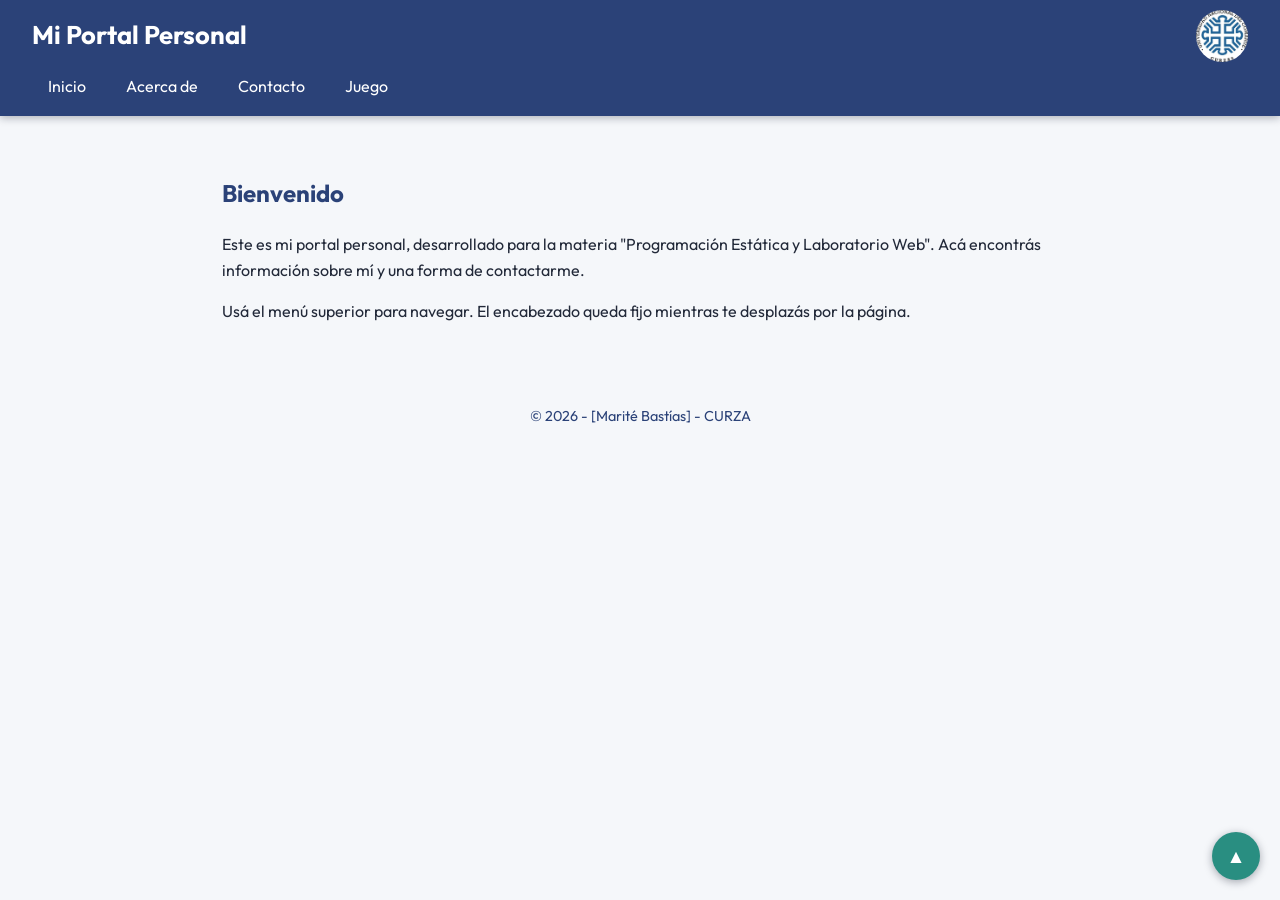
<file: index.html>
<!DOCTYPE html>
<html lang="es">
<head>
  <meta charset="UTF-8">
  <meta name="viewport" content="width=device-width, initial-scale=1.0">
  <title>Inicio | Portal Personal</title>
  <link rel="stylesheet" href="styles.css">
</head>
<body id="top">
  <header>
    <div class="titulo-cabecera">
      <h1>Mi Portal Personal</h1>
      <img class="logo-curza" src="img/logo-curza.png" alt="Logo del CURZA">
    </div>
    <nav>
      <ul>
        <li><a href="index.html">Inicio</a></li>
        <li><a href="acercade.html">Acerca de</a></li>
        <li><a href="contacto.html">Contacto</a></li>
	<li><a href="juego.html">Juego</a></li>
      </ul>
    </nav>
  </header>

  <main>
    <h2>Bienvenido</h2>
    <p>Este es mi portal personal, desarrollado para la materia "Programación Estática y Laboratorio Web". Acá encontrás información sobre mí y una forma de contactarme.</p>
    <p>Usá el menú superior para navegar. El encabezado queda fijo mientras te desplazás por la página.</p>
  </main>

  <footer>&copy; 2026 - [Marité Bastías] - CURZA</footer>

  <a href="#top" class="volver-arriba" aria-label="Volver al inicio">&#9650;</a>
</body>
</html>
</file>
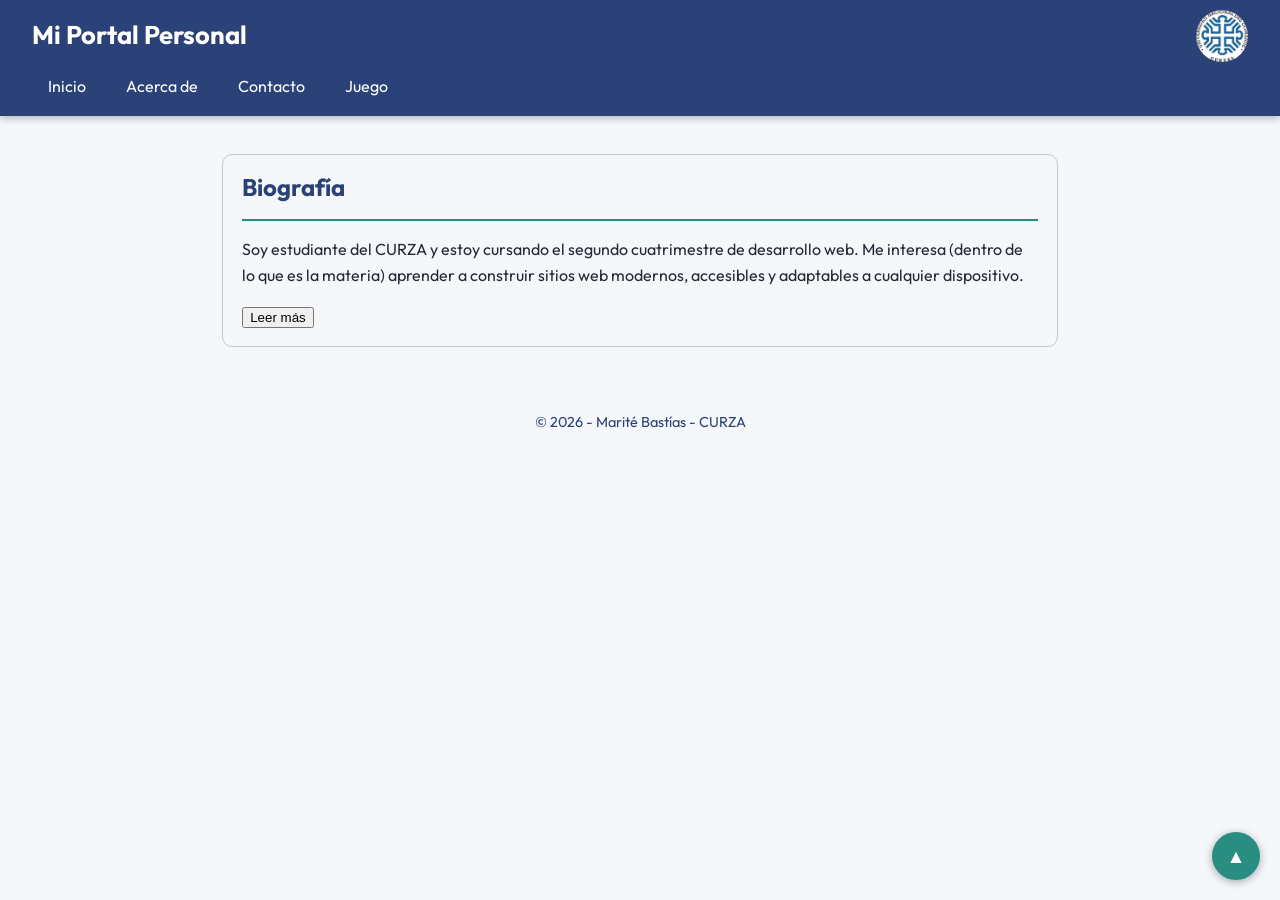
<file: acercade.html>
<!DOCTYPE html>
<html lang="es">
<head>
  <meta charset="UTF-8">
  <meta name="viewport" content="width=device-width, initial-scale=1.0">
  <title>Acerca de | Portal Personal</title>
  <link rel="stylesheet" href="styles.css">
</head>
<body id="top">
  <header>
    <div class="titulo-cabecera">
      <h1>Mi Portal Personal</h1>
      <img class="logo-curza" src="img/logo-curza.png" alt="Logo del CURZA">
    </div>
    <nav>
      <ul>
        <li><a href="index.html">Inicio</a></li>
        <li><a href="acercade.html">Acerca de</a></li>
        <li><a href="contacto.html">Contacto</a></li>
	<li><a href="juego.html">Juego</a></li>
      </ul>
    </nav>
  </header>

  <main>
    <article class="caja-biografia">
      <h2>Biografía</h2>
      <p>Soy estudiante del CURZA y estoy cursando el segundo cuatrimestre de desarrollo web. Me interesa (dentro de lo que es la materia) aprender a construir sitios web modernos, accesibles y adaptables a cualquier dispositivo.</p>

      <div class="cv-completo">
        <p>Me decidí a iniciar por curiosidad, pero en el camino me voy entusiasmando y aunque al no tener conocimientos previos es mas difícil, tambien es emocionante comprender cada nuevo concepto y funcion. </p>
        <p>En la materia de peylw aprendí HTML para estructurar contenido, CSS para darle forma y, de a poco, los primeros pasos de programación. Cada trabajo práctico me ayuda a entender mejor cómo se conectan las piezas.</p>
        <p>Fuera del estudio me gusta leer, salir a caminar y compartir con mi familia. Creo que equilibrar las responsabilidades con el descanso es clave para sostener el ritmo aunque no me tome las horas de descanso que debería.</p>
        <p>Mis objetivos a futuro son recibirme, trabajar en proyectos (ya sean propios o compartidos) que tengan impacto en mi comunidad y seguir aprendiendo todos los días.</p>
      </div>

      <button id="btn-leer-mas-bastias-1018-59">Leer más</button>
    </article>
  </main>

  <footer>&copy; 2026 - Marité Bastías - CURZA</footer>

  <a href="#top" class="volver-arriba" aria-label="Volver al inicio">&#9650;</a>

  <script src="script.js"></script>
</body>
</html>
</file>
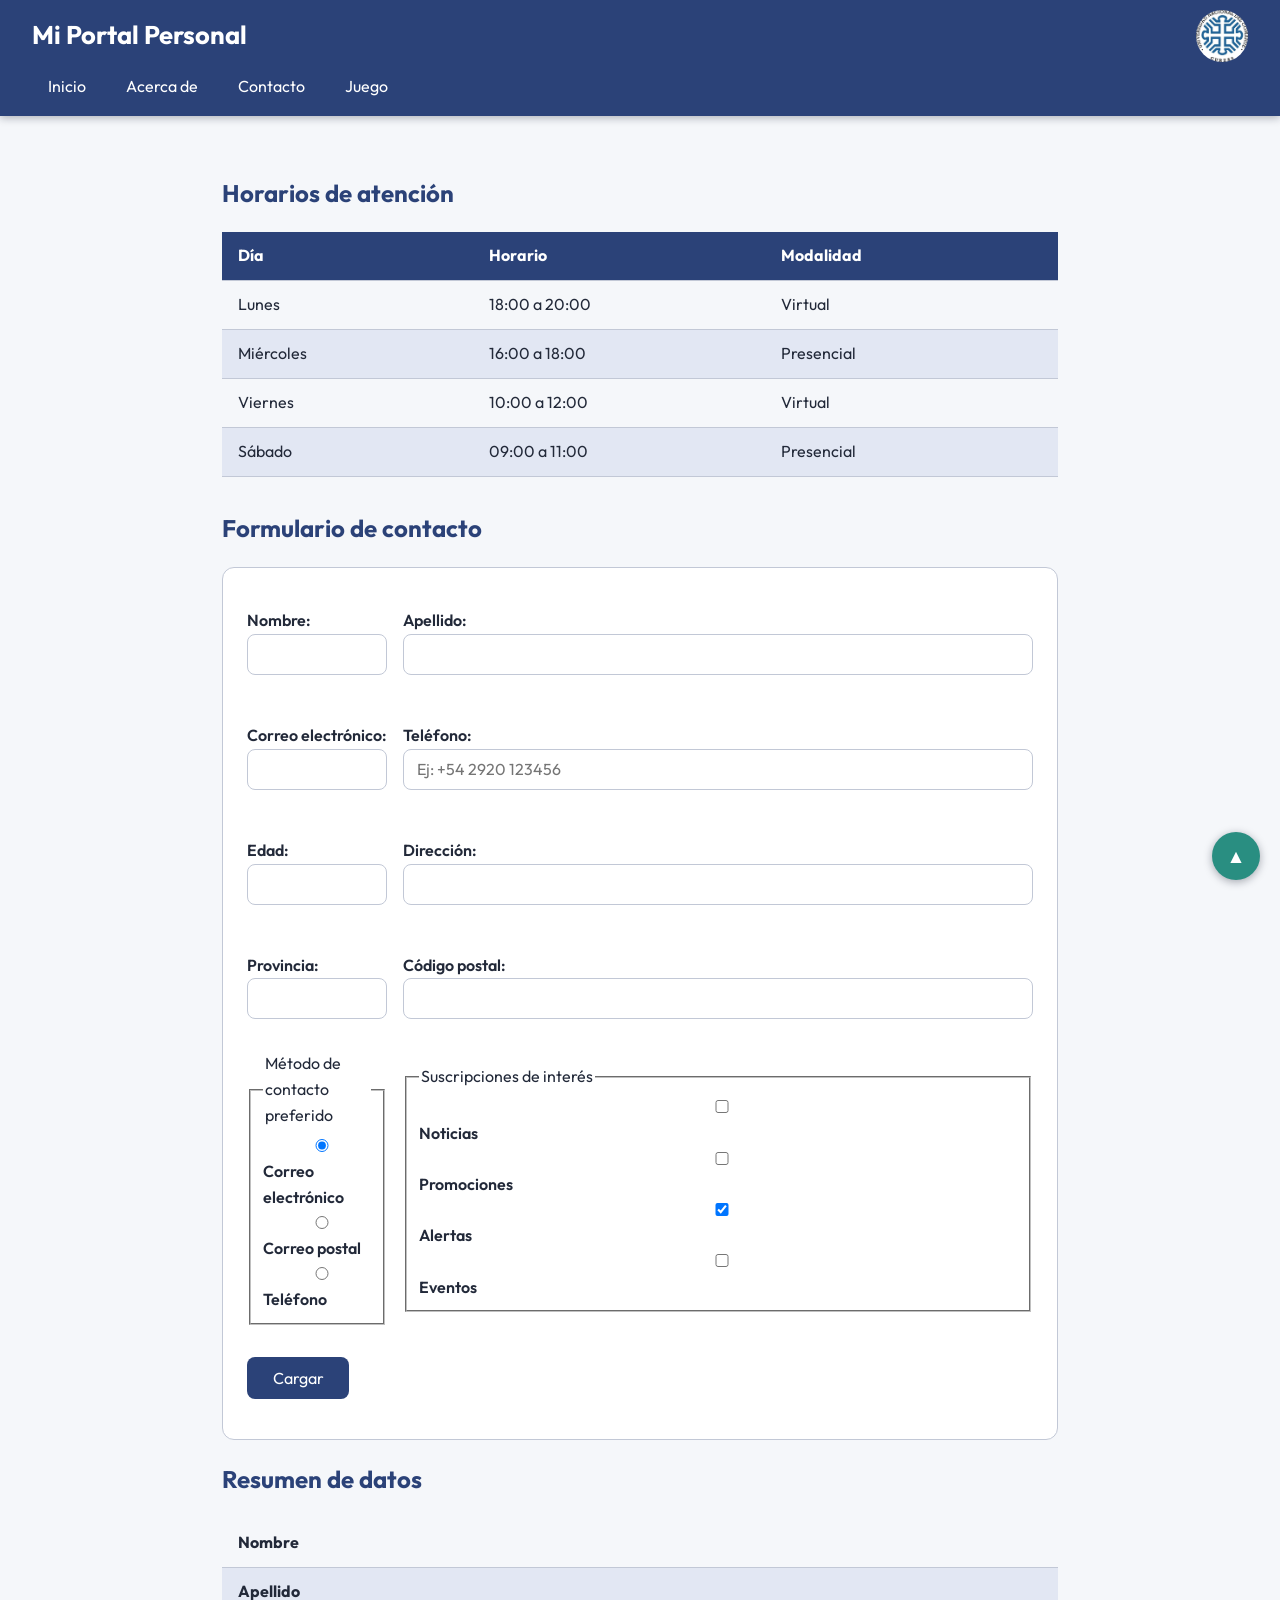
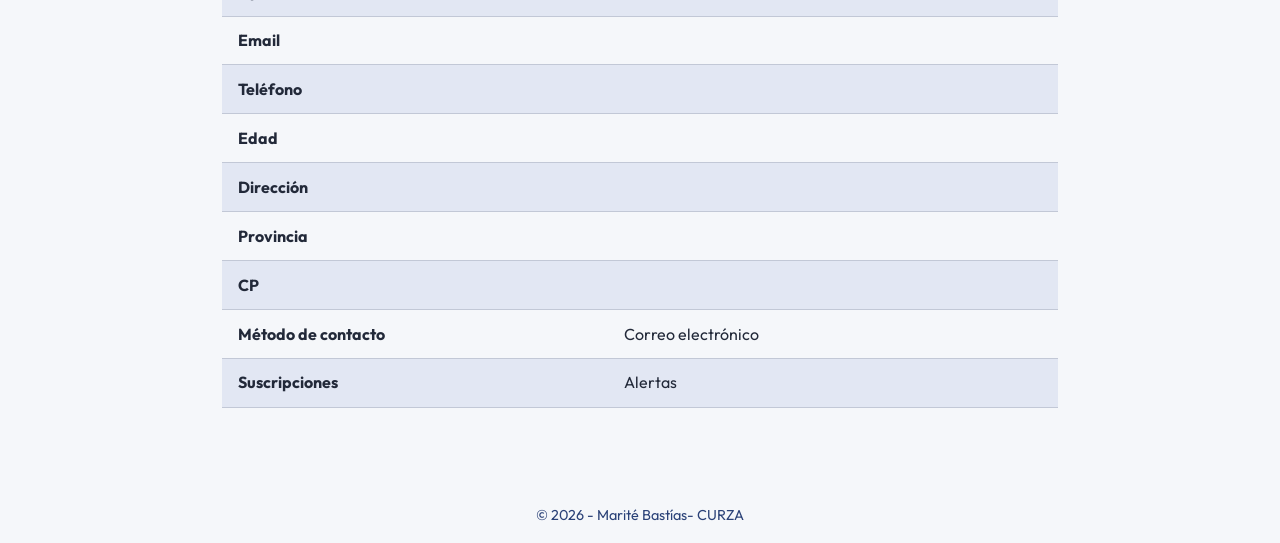
<file: contacto.html>
<!DOCTYPE html>
<html lang="es">
<head>
  <meta charset="UTF-8">
  <meta name="viewport" content="width=device-width, initial-scale=1.0">
  <title>Contacto | Portal Personal</title>
  <link rel="stylesheet" href="styles.css">
</head>
<body id="top">
  <header>
    <div class="titulo-cabecera">
      <h1>Mi Portal Personal</h1>
      <img class="logo-curza" src="img/logo-curza.png" alt="Logo del CURZA">
    </div>
    <nav>
      <ul>
        <li><a href="index.html">Inicio</a></li>
        <li><a href="acercade.html">Acerca de</a></li>
        <li><a href="contacto.html">Contacto</a></li>
	<li><a href="juego.html">Juego</a></li>
      </ul>
    </nav>
  </header>

  <main>
    <h2>Horarios de atención</h2>
    <div class="contenedor-tabla">
      <table>
        <thead>
          <tr><th>Día</th><th>Horario</th><th>Modalidad</th></tr>
        </thead>
        <tbody>
          <tr><td>Lunes</td><td>18:00 a 20:00</td><td>Virtual</td></tr>
          <tr><td>Miércoles</td><td>16:00 a 18:00</td><td>Presencial</td></tr>
          <tr><td>Viernes</td><td>10:00 a 12:00</td><td>Virtual</td></tr>
          <tr><td>Sábado</td><td>09:00 a 11:00</td><td>Presencial</td></tr>
        </tbody>
      </table>
    </div>

    <h2>Formulario de contacto</h2>
    <form action="#" method="get">
      <p>
        <label for="nombre">Nombre:</label>
        <input type="text" id="nombre" name="nombre" maxlength="20" required>
      </p>

      <p>
        <label for="apellido">Apellido:</label>
        <input type="text" id="apellido" name="apellido" maxlength="20">
      </p>

      <p>
        <label for="email">Correo electrónico:</label>
        <input type="email" id="email" name="email" required>
      </p>

      <p>
        <label for="telefono">Teléfono:</label>
        <input type="tel" id="telefono" name="telefono" placeholder="Ej: +54 2920 123456">
      </p>

      <p>
        <label for="edad">Edad:</label>
        <input type="number" id="edad" name="edad" min="16" max="120">
      </p>

      <p>
        <label for="direccion">Dirección:</label>
        <input type="text" id="direccion" name="direccion">
      </p>

      <p>
        <label for="provincia">Provincia:</label>
        <input type="text" id="provincia" name="provincia" list="lista-provincias">
        <datalist id="lista-provincias">
          <option value="Río Negro"></option>
          <option value="Neuquén"></option>
          <option value="Chubut"></option>
          <option value="Santa Cruz"></option>
          <option value="Tierra del Fuego"></option>
          <option value="La Pampa"></option>
        </datalist>
      </p>

      <p>
        <label for="cp">Código postal:</label>
        <input type="text" id="cp" name="cp" pattern="^[A-Z]\d{4}[A-Z]{3}$" title="Formato requerido: una letra mayúscula, cuatro dígitos y tres letras mayúsculas. Ej: R8500AAF">
      </p>

      <fieldset>
        <legend>Método de contacto preferido</legend>
        <input type="radio" id="metodo-email" name="metodo" value="Correo electrónico" checked>
        <label for="metodo-email">Correo electrónico</label>

        <input type="radio" id="metodo-postal" name="metodo" value="Correo postal">
        <label for="metodo-postal">Correo postal</label>

        <input type="radio" id="metodo-telefono" name="metodo" value="Teléfono">
        <label for="metodo-telefono">Teléfono</label>
      </fieldset>

      <fieldset>
        <legend>Suscripciones de interés</legend>
        <input type="checkbox" id="sub-noticias" name="suscripcion" value="Noticias">
        <label for="sub-noticias">Noticias</label>

        <input type="checkbox" id="sub-promociones" name="suscripcion" value="Promociones">
        <label for="sub-promociones">Promociones</label>

        <input type="checkbox" id="sub-alertas" name="suscripcion" value="Alertas" checked>
        <label for="sub-alertas">Alertas</label>

        <input type="checkbox" id="sub-eventos" name="suscripcion" value="Eventos">
        <label for="sub-eventos">Eventos</label>
      </fieldset>

      <p>
        <button type="submit" id="btn-cargar-bastias-1018-59">Cargar</button>
      </p>
    </form>

    <h2>Resumen de datos</h2>
    <div class="contenedor-tabla">
      <table>
        <tbody>
          <tr><th>Nombre</th><td id="resumen-nombre"></td></tr>
          <tr><th>Apellido</th><td id="resumen-apellido"></td></tr>
          <tr><th>Email</th><td id="resumen-email"></td></tr>
          <tr><th>Teléfono</th><td id="resumen-telefono"></td></tr>
          <tr><th>Edad</th><td id="resumen-edad"></td></tr>
          <tr><th>Dirección</th><td id="resumen-direccion"></td></tr>
          <tr><th>Provincia</th><td id="resumen-provincia"></td></tr>
          <tr><th>CP</th><td id="resumen-cp"></td></tr>
          <tr><th>Método de contacto</th><td id="resumen-metodo"></td></tr>
          <tr><th>Suscripciones</th><td id="resumen-suscripciones"></td></tr>
        </tbody>
      </table>
    </div>
  </main>

  <footer>&copy; 2026 - Marité Bastías- CURZA</footer>

  <a href="#top" class="volver-arriba" aria-label="Volver al inicio">&#9650;</a>

  <script src="script.js"></script>
</body>
</html>
</file>
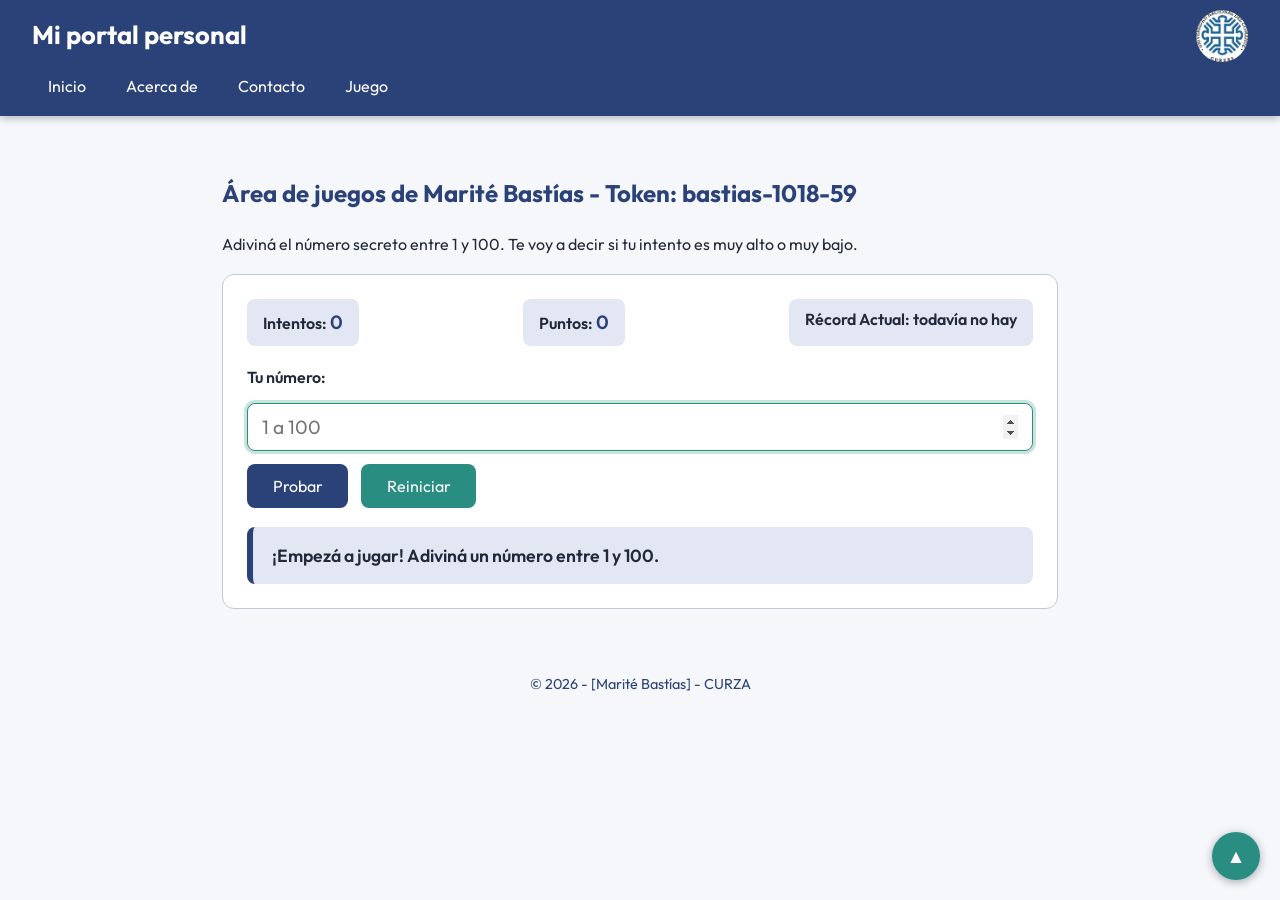
<file: juego.html>
<!DOCTYPE html>
<html lang="es">
<head>
    <meta charset="UTF-8">
    <meta name="viewport" content="width=device-width, initial-scale=1.0">
    <title>Juego \ Portal personal</title>
    <link rel="stylesheet" href="styles.css">
</head>
<body id="top">
    <header>
        <div class="titulo-cabecera">
            <h1>Mi portal personal</h1>
            <img class="logo-curza" src="img/logo-curza.png" alt="Logo del CURZA">
        </div>
        <nav>
            <ul>
                <li><a href="index.html">Inicio</a></li>
        <li><a href="acercade.html">Acerca de</a></li>
        <li><a href="contacto.html">Contacto</a></li>
        <li><a href="juego.html">Juego</a></li>
            </ul>
        </nav>
    </header>

    <main>
        <h2 id="titulo-juego">Área de juegos de Marité Bastías - Token: bastias-1018-59</h2>
         <p>Adiviná el número secreto entre 1 y 100. Te voy a decir si tu intento es muy alto o muy bajo.</p>

         <section id="juego" class="juego-contenedor">

      <!-- Panel de estadísticas -->
      <div class="panel-stats">
        <p>Intentos: <span id="intentos">0</span></p>
        <p>Puntos: <span id="puntos">0</span></p>
        <p id="record">Récord Actual: --</p>
      </div>

      <!-- Área interactiva -->
      <div class="area-juego">
        <label for="entrada-numero">Tu número:</label>
        <input type="number" id="entrada-numero" min="1" max="100" inputmode="numeric" placeholder="1 a 100">
        <div class="botones-juego">
          <button type="button" class="btn-juego btn-probar" id="btn-probar-bastias-1018-59">Probar</button>
          <button type="button" class="btn-juego btn-reiniciar" id="btn-reiniciar-bastias-1018-59">Reiniciar</button>
        </div>
      </div>

      <!-- Panel de feedback -->
      <div id="feedback" class="panel-feedback" aria-live="polite">
        ¡Empezá a jugar!
      </div>

    </section>
  </main>

  <footer>&copy; 2026 - [Marité Bastías] - CURZA</footer>

  <a href="#top" class="volver-arriba" aria-label="Volver al inicio">&#9650;</a>

  <script src="script.js"></script>
</body>
</html>
</file>
<file: styles.css>
/*
  TP4 - Estilado avanzado, posicionamiento y responsive design
  Alumno: [Marité Bastías] | Legajo/Token: [bastias1018-59]
  Paleta HSL elegida:
    Primario:   hsl(222, 47%, 32%)
    Secundario: hsl(172, 55%, 36%)
    Fondo:      hsl(220, 30%, 97%)
    Texto:      hsl(222, 25%, 18%)
*/
@import url('https://fonts.googleapis.com/css2?family=Outfit:wght@300;400;600;700&display=swap');

:root {
  --primario: hsl(222, 47%, 32%);
  --primario-claro: hsl(222, 47%, 42%);
  --secundario: hsl(172, 55%, 36%);
  --fondo: hsl(220, 30%, 97%);
  --fondo-alt: hsl(222, 40%, 92%);
  --texto: hsl(222, 25%, 18%);
  --borde: hsl(222, 20%, 80%);
  --alto-header: 130px;
}

* { box-sizing: border-box; }

html { scroll-behavior: smooth; }

body {
  margin: 0;
  font-family: 'Outfit', sans-serif;
  background-color: var(--fondo);
  color: var(--texto);
  line-height: 1.6;
}

header {
  position: fixed;
  top: 0;
  width: 100%;
  z-index: 1000;
  background-color: var(--primario);
  color: #fff;
  padding: 0.6rem 2rem;
  box-shadow: 0 2px 8px hsla(222, 47%, 10%, 0.3);
}

.titulo-cabecera {
  display: flex;
  align-items: center;
  justify-content: space-between;
  gap: 1rem;
}

header h1 {
  margin: 0;
  font-size: 1.6rem;
  font-weight: 700;
}

.logo-curza {
  height: 52px;
  width: 52px;
  border-radius: 50%;
  transition: transform 1s ease-in-out;
}

.logo-curza:hover {
  transform: rotateY(360deg);
}

nav ul {
  display: flex;
  gap: 0.5rem;
  list-style: none;
  margin: 0.4rem 0 0;
  padding: 0;
}

nav a {
  display: block;
  padding: 0.4rem 1rem;
  color: #fff;
  text-decoration: none;
  border-radius: 6px;
  transition: background-color 0.2s;
}

nav a:hover,
nav a:focus {
  background-color: var(--secundario);
}

main {
  padding-top: calc(var(--alto-header) + 1.5rem);
  padding-left: 2rem;
  padding-right: 2rem;
  padding-bottom: 3rem;
  max-width: 900px;
  margin: 0 auto;
}

h2 { color: var(--primario); }

.caja-biografia {
  max-height: 300px;
  overflow-y: auto;
  border: 1px solid var(--borde);
  border-radius: 10px;
  padding: 0 1.2rem 1rem;
  background-color: var(--fondo);
}

.caja-biografia h2 {
  position: sticky;
  top: 0;
  background-color: var(--fondo);
  z-index: 10;
  margin: 0;
  padding: 0.8rem 0;
  border-bottom: 2px solid var(--secundario);
}

.contenedor-tabla {
  overflow-x: auto;
  margin-bottom: 2rem;
}

table {
  border-collapse: collapse;
  width: 100%;
  min-width: 480px;
}

th, td {
  padding: 0.7rem 1rem;
  text-align: left;
  border-bottom: 1px solid var(--borde);
}

th:nth-child(1), td:nth-child(1) { width: 30%; }
th:nth-child(2), td:nth-child(2) { width: 35%; }
th:nth-child(3), td:nth-child(3) { width: 35%; }

thead th {
  background-color: var(--primario);
  color: #fff;
}

tbody tr:nth-child(even) { background-color: var(--fondo-alt); }

form {
  display: grid;
  grid-template-columns: 140px 1fr;
  gap: 1rem;
  align-items: center;
  background-color: #fff;
  padding: 1.5rem;
  border: 1px solid var(--borde);
  border-radius: 12px;
}

form label { font-weight: 600; }

form input,
form select,
form textarea {
  font-family: inherit;
  font-size: 1rem;
  padding: 0.6rem 0.8rem;
  border: 1px solid var(--borde);
  border-radius: 8px;
  width: 100%;
  transition: border-color 0.2s, box-shadow 0.2s;
}

form input:focus,
form select:focus,
form textarea:focus {
  outline: none;
  border-color: var(--secundario);
  box-shadow: 0 0 0 3px hsla(172, 55%, 36%, 0.25);
}

form button {
  grid-column: 2;
  justify-self: start;
  font-family: inherit;
  font-size: 1rem;
  padding: 0.7rem 1.6rem;
  background-color: var(--primario);
  color: #fff;
  border: none;
  border-radius: 8px;
  cursor: pointer;
  transition: background-color 0.2s;
}

form button:hover { background-color: var(--primario-claro); }

.volver-arriba {
  position: fixed;
  bottom: 20px;
  right: 20px;
  z-index: 999;
  width: 48px;
  height: 48px;
  display: flex;
  align-items: center;
  justify-content: center;
  border-radius: 50%;
  background-color: var(--secundario);
  color: #fff;
  text-decoration: none;
  font-size: 1.2rem;
  box-shadow: 0 2px 8px hsla(222, 47%, 10%, 0.35);
}

.volver-arriba:hover { background-color: var(--primario); }

footer {
  text-align: center;
  padding: 1rem;
  color: var(--primario);
  font-size: 0.9rem;
}

@media (max-width: 768px) {
  /* 250px (antes 210px) porque el menú ahora tiene un enlace más: "Juego" */
  :root { --alto-header: 250px; }

  header { padding: 0.6rem 1rem; }

  nav ul {
    flex-direction: column;
    gap: 0.2rem;
  }

  main {
    padding-left: 1rem;
    padding-right: 1rem;
  }

  form {
    grid-template-columns: 1fr;
  }

  form button {
    grid-column: 1;
    width: 100%;
  }
}
.cv-completo {
  display: none;
}

/* ===================================================================
   LABORATORIO 6: Juego de adivinanza de números
   =================================================================== */
.juego-contenedor {
  display: grid;
  gap: 1.2rem;
  margin-top: 1rem;
  padding: 1.5rem;
  background-color: #fff;
  border: 1px solid var(--borde);
  border-radius: 12px;
}

/* Panel de estadísticas */
.panel-stats {
  display: flex;
  flex-wrap: wrap;
  gap: 0.8rem;
  justify-content: space-between;
}

.panel-stats p {
  margin: 0;
  padding: 0.5rem 1rem;
  background-color: var(--fondo-alt);
  border-radius: 8px;
  font-weight: 600;
}

.panel-stats span {
  color: var(--primario);
  font-size: 1.2rem;
}

/* Área interactiva */
.area-juego {
  display: grid;
  gap: 0.8rem;
}

.area-juego label { font-weight: 600; }

#entrada-numero {
  width: 100%;
  font-family: inherit;
  font-size: 1.2rem; /* 16px o más evita el zoom automático en el celular */
  padding: 0.7rem 0.9rem;
  border: 1px solid var(--borde);
  border-radius: 8px;
  transition: border-color 0.2s, box-shadow 0.2s;
}

#entrada-numero:focus {
  outline: none;
  border-color: var(--secundario);
  box-shadow: 0 0 0 3px hsla(172, 55%, 36%, 0.25);
}

#entrada-numero:disabled {
  background-color: var(--fondo-alt);
  cursor: not-allowed;
}

.botones-juego {
  display: flex;
  flex-wrap: wrap;
  gap: 0.8rem;
}

.btn-juego {
  font-family: inherit;
  font-size: 1rem;
  min-height: 44px; /* tamaño cómodo para tocar con el dedo */
  padding: 0.7rem 1.6rem;
  color: #fff;
  border: none;
  border-radius: 8px;
  cursor: pointer;
  transition: background-color 0.2s, transform 0.1s, opacity 0.2s;
}

.btn-probar { background-color: var(--primario); }
.btn-probar:hover:not(:disabled) { background-color: var(--primario-claro); }

.btn-reiniciar { background-color: var(--secundario); }
.btn-reiniciar:hover { background-color: hsl(172, 55%, 28%); }

.btn-juego:active:not(:disabled) { transform: scale(0.96); }

.btn-juego:disabled {
  opacity: 0.5;
  cursor: not-allowed;
}

/* Panel de feedback: cambia de color con transición suave */
.panel-feedback {
  min-height: 3.2rem;
  padding: 0.9rem 1.2rem;
  border-left: 6px solid var(--primario);
  border-radius: 8px;
  background-color: var(--fondo-alt);
  color: var(--texto);
  font-size: 1.1rem;
  font-weight: 600;
  transition: background-color 0.4s ease, border-color 0.4s ease, color 0.4s ease;
}

.feedback-neutro {
  background-color: var(--fondo-alt);
  border-left-color: var(--primario);
}

.feedback-ok {
  background-color: hsl(145, 50%, 90%);
  border-left-color: hsl(145, 55%, 32%);
  color: hsl(145, 60%, 17%);
}

.feedback-alto {
  background-color: hsl(8, 80%, 94%);
  border-left-color: hsl(8, 70%, 45%);
  color: hsl(8, 70%, 25%);
}

.feedback-bajo {
  background-color: hsl(210, 80%, 93%);
  border-left-color: hsl(210, 70%, 42%);
  color: hsl(210, 70%, 22%);
}

.feedback-error {
  background-color: hsl(40, 90%, 90%);
  border-left-color: hsl(35, 85%, 40%);
  color: hsl(35, 80%, 22%);
}

/* Celulares chicos */
@media (max-width: 480px) {
  .juego-contenedor { padding: 1rem; }

  .panel-stats p { width: 100%; }

  .btn-juego { flex: 1 1 100%; }
}
</file>
